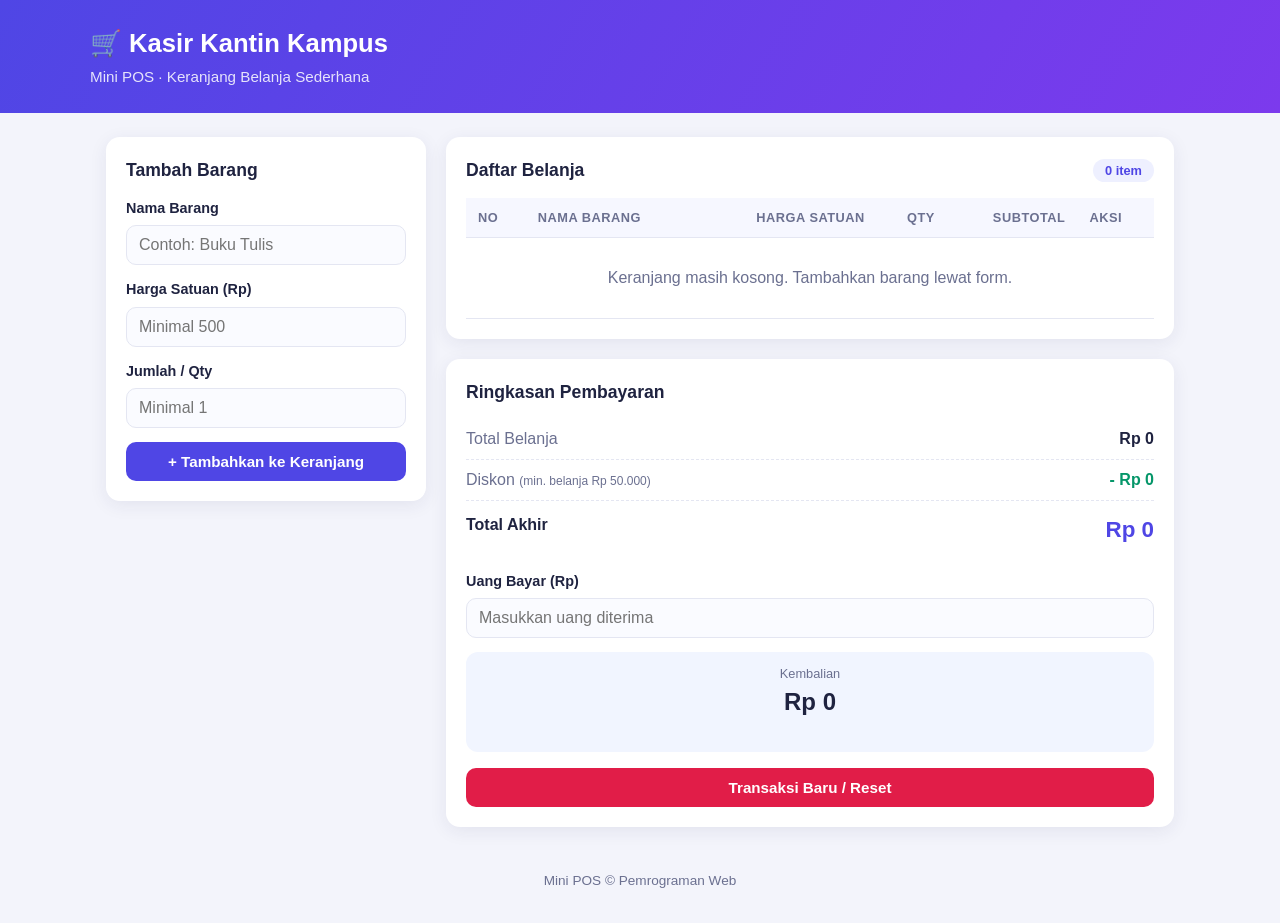
<file: Andini_124140192_pertemuan1/index.html>
<!DOCTYPE html>
<html lang="id">
<head>
  <meta charset="UTF-8">
  <meta name="viewport" content="width=device-width, initial-scale=1.0">
  <title>Kasir Kantin Kampus - Mini POS</title>
  <link rel="stylesheet" href="style.css">
</head>
<body>
  <header class="topbar">
    <div class="topbar__inner">
      <h1 class="topbar__title">🛒 Kasir Kantin Kampus</h1>
      <p class="topbar__subtitle">Mini POS &middot; Keranjang Belanja Sederhana</p>
    </div>
  </header>

  <main class="layout">
    <!-- Form input barang -->
    <section class="card card--form" aria-labelledby="judul-form">
      <h2 id="judul-form" class="card__title">Tambah Barang</h2>

      <form id="form-barang" novalidate>
        <div class="field">
          <label for="input-nama">Nama Barang</label>
          <input type="text" id="input-nama" placeholder="Contoh: Buku Tulis" autocomplete="off">
          <p class="field__error" id="error-nama" role="alert"></p>
        </div>

        <div class="field">
          <label for="input-harga">Harga Satuan (Rp)</label>
          <input type="number" id="input-harga" placeholder="Minimal 500" step="any">
          <p class="field__error" id="error-harga" role="alert"></p>
        </div>

        <div class="field">
          <label for="input-qty">Jumlah / Qty</label>
          <input type="number" id="input-qty" placeholder="Minimal 1" step="any">
          <p class="field__error" id="error-qty" role="alert"></p>
        </div>

        <button type="submit" class="btn btn--primary btn--block">+ Tambahkan ke Keranjang</button>
      </form>
    </section>

    <!-- Tabel keranjang -->
    <section class="card card--table" aria-labelledby="judul-keranjang">
      <div class="card__head">
        <h2 id="judul-keranjang" class="card__title">Daftar Belanja</h2>
        <span class="badge" id="badge-jumlah">0 item</span>
      </div>

      <div class="table-wrap">
        <table class="table">
          <thead>
            <tr>
              <th>No</th>
              <th>Nama Barang</th>
              <th class="num">Harga Satuan</th>
              <th class="num">Qty</th>
              <th class="num">Subtotal</th>
              <th>Aksi</th>
            </tr>
          </thead>
          <tbody id="isi-keranjang"></tbody>
        </table>
      </div>
    </section>

    <!-- Ringkasan pembayaran -->
    <aside class="card card--summary" aria-labelledby="judul-ringkasan">
      <h2 id="judul-ringkasan" class="card__title">Ringkasan Pembayaran</h2>

      <dl class="summary">
        <div class="summary__row">
          <dt>Total Belanja</dt>
          <dd id="teks-total">Rp 0</dd>
        </div>
        <div class="summary__row">
          <dt>Diskon <small id="keterangan-diskon">(min. belanja Rp 50.000)</small></dt>
          <dd id="teks-diskon" class="minus">- Rp 0</dd>
        </div>
        <div class="summary__row summary__row--grand">
          <dt>Total Akhir</dt>
          <dd id="teks-total-akhir">Rp 0</dd>
        </div>
      </dl>

      <div class="field">
        <label for="input-bayar">Uang Bayar (Rp)</label>
        <input type="number" id="input-bayar" placeholder="Masukkan uang diterima" step="any">
      </div>

      <div class="kembalian" id="kotak-kembalian">
        <span class="kembalian__label">Kembalian</span>
        <strong class="kembalian__nilai" id="teks-kembalian">Rp 0</strong>
        <p class="kembalian__info" id="info-kembalian"></p>
      </div>

      <button type="button" class="btn btn--danger btn--block" id="tombol-reset">Transaksi Baru / Reset</button>
    </aside>
  </main>

  <footer class="footer">Mini POS &copy; Pemrograman Web</footer>

  <script src="script.js"></script>
</body>
</html>
</file>
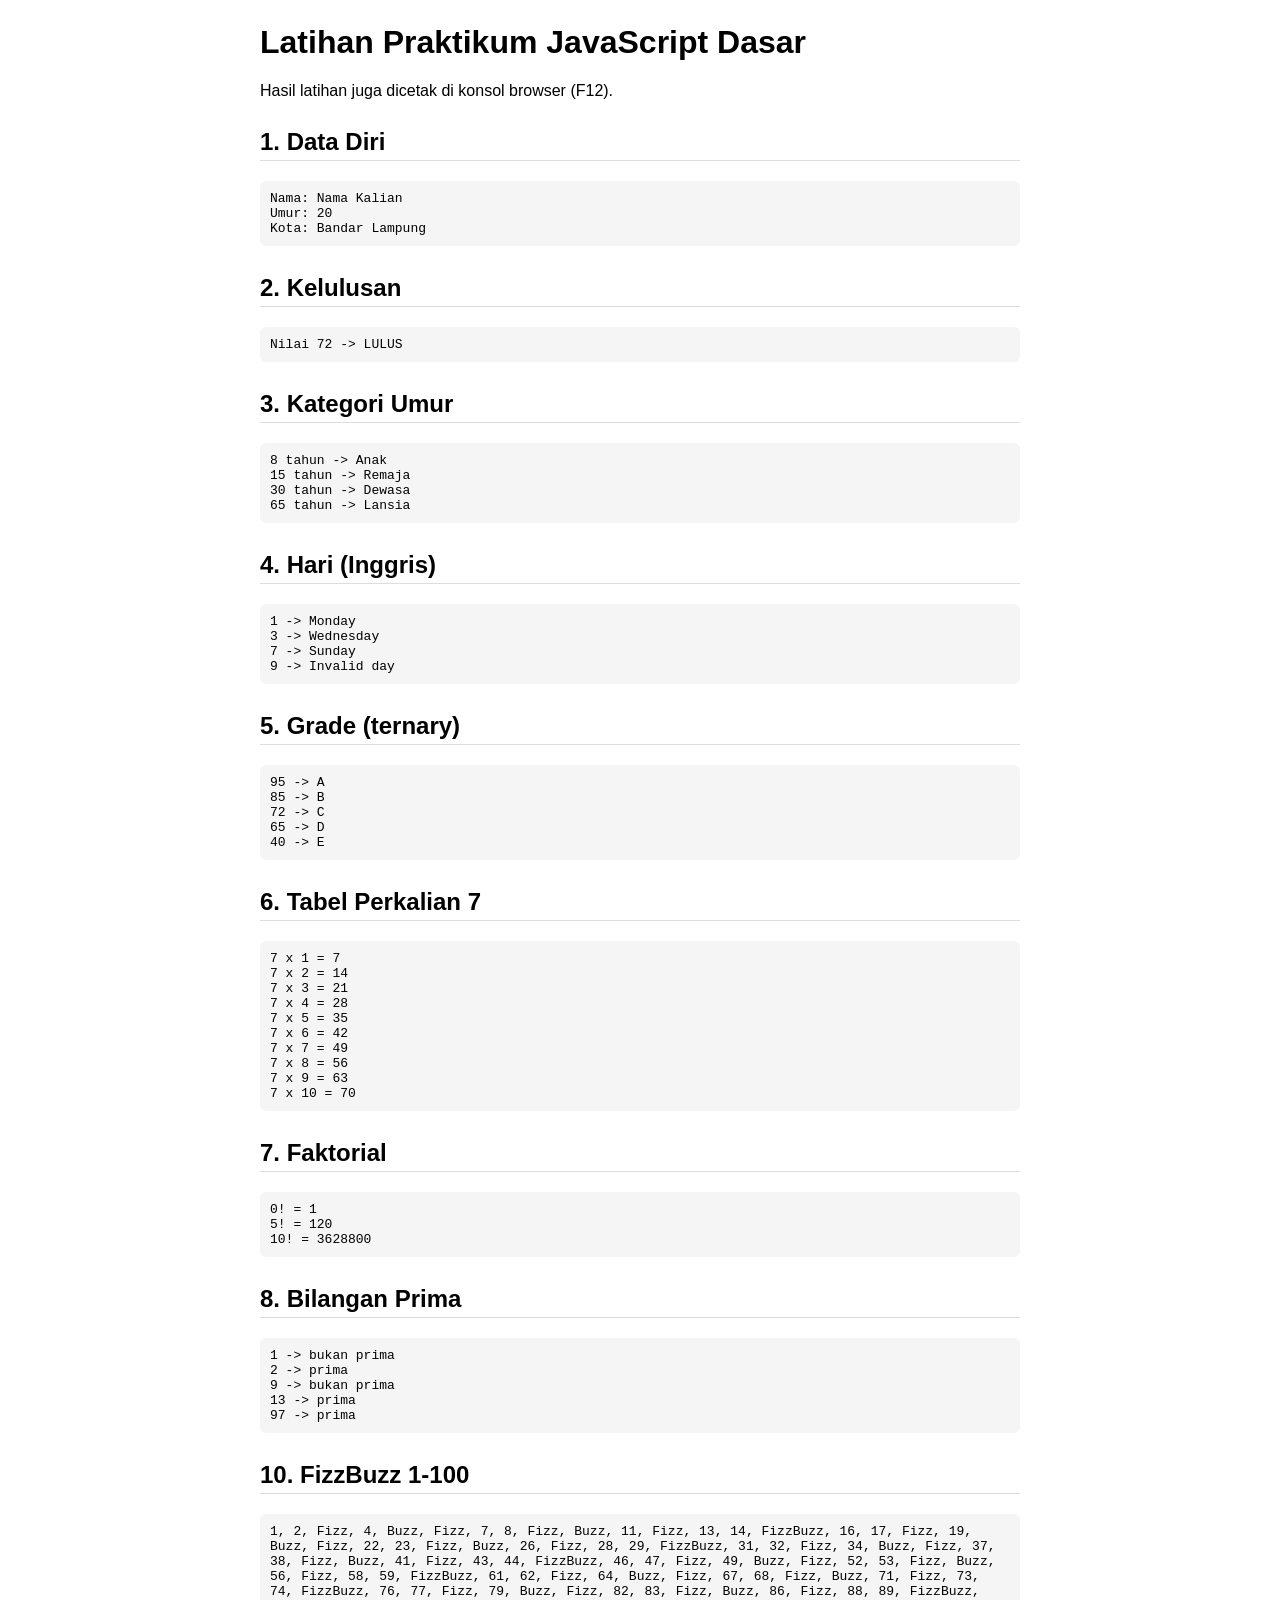
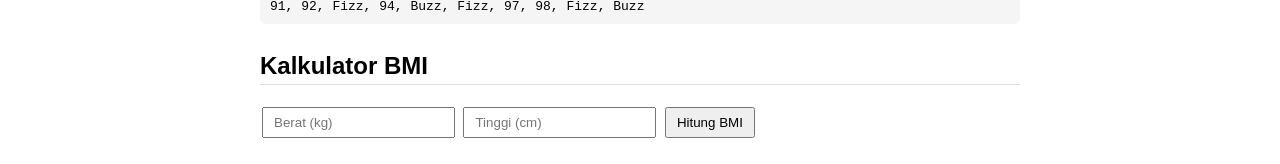
<file: Andini_124140192_pertemuan1/modul/index.html>
<!DOCTYPE html>
<html lang="id">
<head>
  <meta charset="UTF-8">
  <meta name="viewport" content="width=device-width, initial-scale=1.0">
  <title>Latihan Praktikum - Pertemuan 1</title>
  <style>
    body { font-family: Arial, sans-serif; max-width: 760px; margin: 24px auto; padding: 0 16px; }
    h2 { margin-top: 28px; border-bottom: 1px solid #ddd; padding-bottom: 4px; }
    pre { background: #f5f5f5; padding: 10px; border-radius: 6px; white-space: pre-wrap; }
    input, button { padding: 6px 10px; margin: 2px; }
  </style>
</head>
<body>
  <h1>Latihan Praktikum JavaScript Dasar</h1>
  <p>Hasil latihan juga dicetak di konsol browser (F12).</p>

  <div id="hasil"></div>

  <h2>Kalkulator BMI</h2>
  <input type="number" id="berat" placeholder="Berat (kg)">
  <input type="number" id="tinggi" placeholder="Tinggi (cm)">
  <button id="btn-bmi">Hitung BMI</button>
  <p id="hasil-bmi"></p>

  <script src="latihan.js"></script>
</body>
</html>
</file>
<file: Andini_124140192_pertemuan1/style.css>
/* ===== Versi A: tema terang, kartu, aksen indigo ===== */
:root {
  --bg: #f3f4fb;
  --card: #ffffff;
  --text: #1f2340;
  --muted: #6b7090;
  --line: #e4e6f2;
  --primary: #4f46e5;
  --primary-dark: #4338ca;
  --danger: #e11d48;
  --danger-dark: #be123c;
  --success: #059669;
  --radius: 14px;
}

* { box-sizing: border-box; }

body {
  margin: 0;
  font-family: "Segoe UI", Roboto, Helvetica, Arial, sans-serif;
  background: var(--bg);
  color: var(--text);
  line-height: 1.5;
}

/* Header */
.topbar {
  background: linear-gradient(120deg, #4f46e5, #7c3aed);
  color: #fff;
  padding: 24px 16px;
}
.topbar__inner { max-width: 1100px; margin: 0 auto; }
.topbar__title { margin: 0; font-size: 1.6rem; }
.topbar__subtitle { margin: 4px 0 0; opacity: .85; font-size: .95rem; }

/* Layout */
.layout {
  max-width: 1100px;
  margin: 24px auto;
  padding: 0 16px;
  display: grid;
  grid-template-columns: 1fr;
  gap: 20px;
}
@media (min-width: 900px) {
  .layout {
    grid-template-columns: 320px 1fr;
    grid-template-areas:
      "form  table"
      "form  summary";
    align-items: start;
  }
  .card--form    { grid-area: form; position: sticky; top: 16px; }
  .card--table   { grid-area: table; }
  .card--summary { grid-area: summary; }
}

/* Card */
.card {
  background: var(--card);
  border-radius: var(--radius);
  padding: 20px;
  box-shadow: 0 4px 18px rgba(40, 44, 90, .08);
}
.card__head { display: flex; justify-content: space-between; align-items: center; }
.card__title { margin: 0 0 14px; font-size: 1.1rem; }
.card__head .card__title { margin-bottom: 0; }

.badge {
  background: #eef0ff;
  color: var(--primary);
  padding: 2px 12px;
  border-radius: 999px;
  font-size: .8rem;
  font-weight: 600;
}

/* Form */
.field { margin-bottom: 14px; }
.field label { display: block; font-weight: 600; font-size: .9rem; margin-bottom: 6px; }
.field input {
  width: 100%;
  padding: 10px 12px;
  border: 1.5px solid var(--line);
  border-radius: 10px;
  font-size: 1rem;
  background: #fafbff;
  transition: border-color .15s, box-shadow .15s;
}
.field input:focus {
  outline: none;
  border-color: var(--primary);
  box-shadow: 0 0 0 3px rgba(79, 70, 229, .15);
  background: #fff;
}
.field input.is-invalid { border-color: var(--danger); background: #fff5f7; }
.field__error { color: var(--danger); font-size: .83rem; margin: 5px 0 0; min-height: 0; }

/* Buttons */
.btn {
  border: 0;
  border-radius: 10px;
  padding: 11px 16px;
  font-size: .95rem;
  font-weight: 600;
  cursor: pointer;
  color: #fff;
  transition: background .15s, transform .05s;
}
.btn:active { transform: translateY(1px); }
.btn--block { width: 100%; }
.btn--primary { background: var(--primary); }
.btn--primary:hover { background: var(--primary-dark); }
.btn--danger { background: var(--danger); }
.btn--danger:hover { background: var(--danger-dark); }
.btn--small { padding: 5px 12px; font-size: .8rem; border-radius: 8px; }

/* Tabel */
.table-wrap { overflow-x: auto; margin-top: 14px; }
.table { width: 100%; border-collapse: collapse; min-width: 520px; }
.table th, .table td { padding: 10px 12px; text-align: left; border-bottom: 1px solid var(--line); }
.table thead th { background: #f6f7ff; font-size: .8rem; text-transform: uppercase; letter-spacing: .04em; color: var(--muted); }
.table tbody tr:hover { background: #fafaff; }
.table .num { text-align: right; }
.table .kosong { text-align: center; color: var(--muted); padding: 28px 12px; }

/* Ringkasan */
.summary { margin: 0 0 16px; }
.summary__row { display: flex; justify-content: space-between; padding: 8px 0; border-bottom: 1px dashed var(--line); }
.summary__row dt { color: var(--muted); }
.summary__row dt small { font-size: .75rem; }
.summary__row dd { margin: 0; font-weight: 600; }
.summary__row .minus { color: var(--success); }
.summary__row--grand { border-bottom: 0; padding-top: 12px; }
.summary__row--grand dt { color: var(--text); font-weight: 700; }
.summary__row--grand dd { font-size: 1.4rem; color: var(--primary); }

.kembalian {
  background: #f1f5ff;
  border-radius: 12px;
  padding: 12px 16px;
  margin-bottom: 16px;
  text-align: center;
}
.kembalian__label { display: block; font-size: .8rem; color: var(--muted); }
.kembalian__nilai { font-size: 1.5rem; }
.kembalian__info { margin: 4px 0 0; font-size: .85rem; min-height: 1.2em; }
.kembalian.ok { background: #e8faf3; }
.kembalian.ok .kembalian__nilai { color: var(--success); }
.kembalian.kurang { background: #fff1f3; }
.kembalian.kurang .kembalian__info { color: var(--danger); font-weight: 600; }

.footer { text-align: center; color: var(--muted); font-size: .85rem; padding: 20px 0 32px; }
</file>
